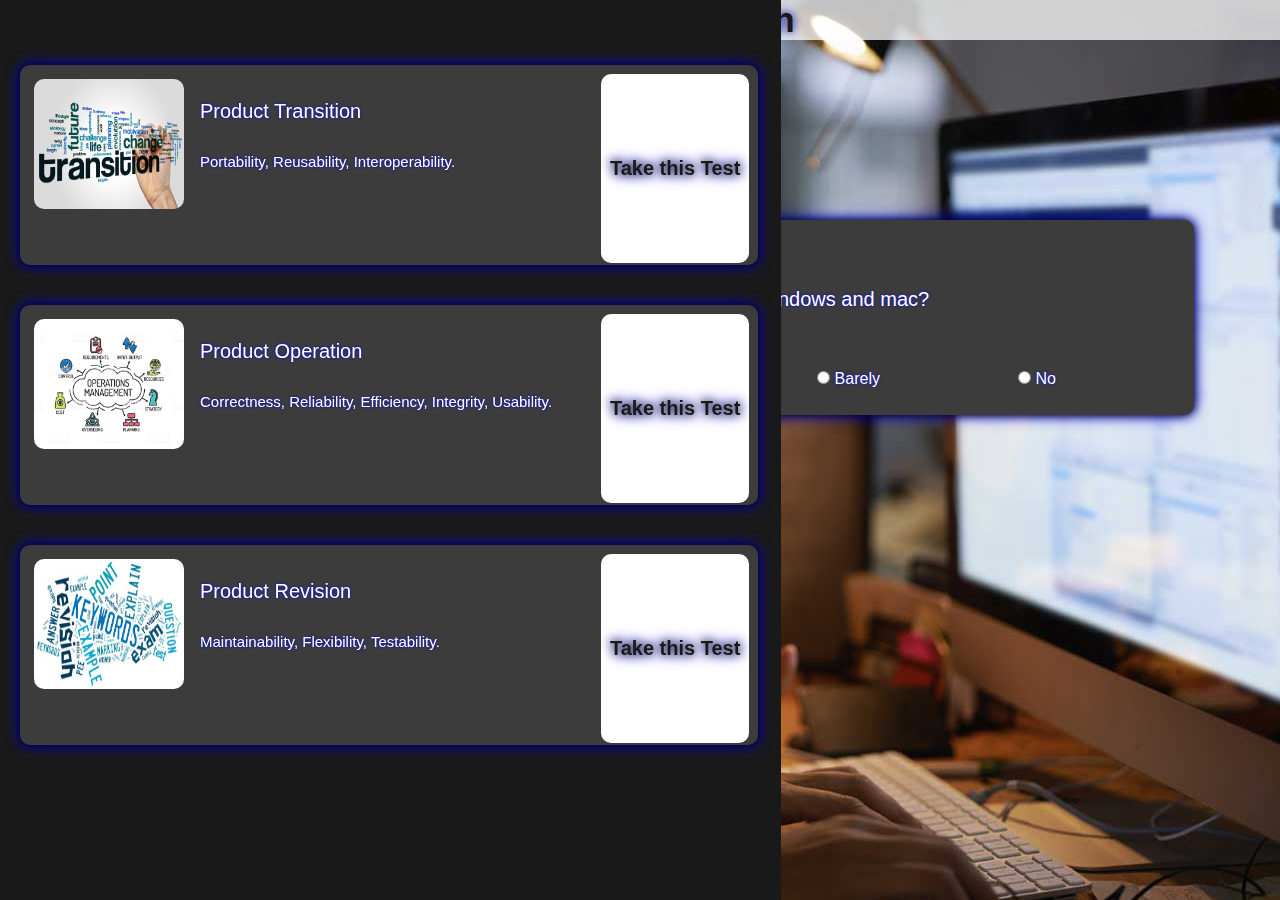
<file: index.html>
<!DOCTYPE html>
<html lang="en">

<head>
    <meta charset="UTF-8">
    <meta name="viewport" content="width=device-width, initial-scale=1.0">
    <meta http-equiv="X-UA-Compatible" content="ie=edge">
    <script src="https://ajax.googleapis.com/ajax/libs/jquery/3.3.1/jquery.min.js"></script>
    <link rel="stylesheet" href="style.css">
    <title>Software Quality</title>
</head>

<body onload="draw();">
    <div class="content1">
        <ul>
            <li class="bc">
                <p id="PT_Title">Product Transition</p>
                <img src="image/shutterstock_370520183.jpg">
                <p id="disc">Portability, Reusability, Interoperability.</p>
                <input type="button" value="Take this Test" id="PT_Title" class="check"
                    onclick="moveToPage($(this).attr('id'));">
            </li>
            <li class="bc">
                <p id="PO_Title">Product Operation</p>
                <img src="image/istockphoto-623886084-1024x1024.jpg">
                <p id="disc">Correctness, Reliability, Efficiency, Integrity, Usability.</p>
                <input type="button" value="Take this Test" id="PO_Title" class="check"
                    onclick="moveToPage($(this).attr('id'));">
            </li>
            <li class="bc">
                <p id="PR_Title">Product Revision</p>
                <img src="image/revision-2_med.jpeg">
                <p id="disc">Maintainability, Flexibility, Testability.</p>
                <input type="button" value="Take this Test" id="PR_Title" class="check"
                    onclick="moveToPage($(this).attr('id'));">
            </li>
        </ul>
    </div>
    <div class="content2">
        <ul class="PT_ul">
            <div class="PT_Title">Product Transition</div>
            <div class="portability_qc">
                <!-- <p id="title">Portability</p> -->
                <div class="protability">
                    <li class="qc">
                        <div class="0" name="">
                            <p>Question 1</p>
                            <p id="disc">Is it possible for this system to be used in both windows and mac?</p>
                            <div class="option">
                                <input type="radio" class="radio" value="10" id="yes"> Yes
                                <input type="radio" class="radio" value="5" id="maybe"> Maybe
                                <input type="radio" class="radio" value="0" id="probably"> Probably
                                <input type="radio" class="radio" value="-5" id="barely"> Barely
                                <input type="radio" class="radio" value="-10" id="no"> No
                            </div><br>
                        </div>
                    </li>
                </div>
            </div>
            <div class="reusability_qc">
                <!-- <p id="title">Reusability</p> -->
                <div class="reusability">
                    <li class="qc">
                        <div class="1" name="">
                            <p>Question 2</p>
                            <p id="disc">Does this system allow users to do renewal membership and checks the validity of memberships?</p>
                            <div class="option">
                                <input type="radio" class="radio" value="10" id="yes"> Yes
                                <input type="radio" class="radio" value="5" id="maybe"> Maybe
                                <input type="radio" class="radio" value="0" id="probably"> Probably
                                <input type="radio" class="radio" value="-5" id="barely"> Barely
                                <input type="radio" class="radio" value="-10" id="no"> No
                            </div><br>
                        </div>
                    </li>
                </div>
            </div>
            <div class="interoperability_qc">
                <!-- <p id="title">Interoperability</p> -->
                <div class="interoperability">
                    <li class="qc">
                        <div class="2" name="">
                            <p>Question 3</p>
                            <p id="disc">Does this system can integrate well with other software system?</p>
                            <div class="option">
                                <input type="radio" class="radio" value="10" id="yes"> Yes
                                <input type="radio" class="radio" value="5" id="maybe"> Maybe
                                <input type="radio" class="radio" value="0" id="probably"> Probably
                                <input type="radio" class="radio" value="-5" id="barely"> Barely
                                <input type="radio" class="radio" value="-10" id="no"> No
                            </div><br>
                        </div>
                    </li>
                    <li class="qc">
                        <div class="3" name="">
                            <p>Question 4</p>
                            <p id="disc">Does your system allow you to process the output as an input in other software system?</p>
                            <div class="option">
                                <input type="radio" class="radio" value="10" id="yes"> Yes
                                <input type="radio" class="radio" value="5" id="maybe"> Maybe
                                <input type="radio" class="radio" value="0" id="probably"> Probably
                                <input type="radio" class="radio" value="-5" id="barely"> Barely
                                <input type="radio" class="radio" value="-10" id="no"> No
                            </div><br>
                        </div>
                    </li>
                </div>
            </div>
        </ul>
        <ul class="PO_ul">
            <div class="PO_Title">Product Operation</div>
            <div class="correctness_qc">
                <!-- <p id="title">Correctness</p> -->
                <div class="correctness">
                    <li class="qc">
                        <div class="4" name="">
                            <p>Question 1</p>
                            <p id="disc">Does your system give the output you want?</p>
                            <div class="option">
                                <input type="radio" class="radio" value="10" id="yes"> Yes
                                <input type="radio" class="radio" value="5" id="maybe"> Maybe
                                <input type="radio" class="radio" value="0" id="probably"> Probably
                                <input type="radio" class="radio" value="-5" id="barely"> Barely
                                <input type="radio" class="radio" value="-10" id="no"> No
                            </div><br>
                        </div>
                    </li>
                    <li class="qc">
                        <div class="5" name="">
                            <p>Question 2</p>
                            <p id="disc">Does your system sometimes give unexpected output?</p>
                            <div class="option">
                                <input type="radio" class="radio" value="10" id="yes"> Yes
                                <input type="radio" class="radio" value="5" id="maybe"> Maybe
                                <input type="radio" class="radio" value="0" id="probably"> Probably
                                <input type="radio" class="radio" value="-5" id="barely"> Barely
                                <input type="radio" class="radio" value="-10" id="no"> No
                            </div><br>
                        </div>
                    </li>
                    <li class="qc">
                        <div class="6" name="">
                            <p>Question 3</p>
                            <p id="disc">Does your system provide full information</p>
                            <div class="option">
                                <input type="radio" class="radio" value="10" id="yes"> Yes
                                <input type="radio" class="radio" value="5" id="maybe"> Maybe
                                <input type="radio" class="radio" value="0" id="probably"> Probably
                                <input type="radio" class="radio" value="-5" id="barely"> Barely
                                <input type="radio" class="radio" value="-10" id="no"> No
                            </div><br>
                        </div>
                    </li>
                    <li class="qc">
                        <div class="7" name="">
                            <p>Question 4</p>
                            <p id="disc">Does the latest output include in the system?</p>
                            <div class="option">
                                <input type="radio" class="radio" value="10" id="yes"> Yes
                                <input type="radio" class="radio" value="5" id="maybe"> Maybe
                                <input type="radio" class="radio" value="0" id="probably"> Probably
                                <input type="radio" class="radio" value="-5" id="barely"> Barely
                                <input type="radio" class="radio" value="-10" id="no"> No
                            </div><br>
                        </div>
                    </li>
                    <li class="qc">
                        <div class="8" name="">
                            <p>Question 5</p>
                            <p id="disc">Did the system delayed too long to respond?</p>
                            <div class="option">
                                <input type="radio" class="radio" value="10" id="yes"> Yes
                                <input type="radio" class="radio" value="5" id="maybe"> Maybe
                                <input type="radio" class="radio" value="0" id="probably"> Probably
                                <input type="radio" class="radio" value="-5" id="barely"> Barely
                                <input type="radio" class="radio" value="-10" id="no"> No
                            </div><br>
                        </div>
                    </li>
                    <li class="qc">
                        <div class="9" name="">
                            <p>Question 6</p>
                            <p id="disc">Did the system is fulfilling client's requirmenets?</p>
                            <div class="option">
                                <input type="radio" class="radio" value="10" id="yes"> Yes
                                <input type="radio" class="radio" value="5" id="maybe"> Maybe
                                <input type="radio" class="radio" value="0" id="probably"> Probably
                                <input type="radio" class="radio" value="-5" id="barely"> Barely
                                <input type="radio" class="radio" value="-10" id="no"> No
                            </div><br>
                        </div>
                    </li>
                </div>
            </div>
            <div class="reliability_qc">
                <!-- <p id="title">Reliability</p> -->
                <div class="reliability">
                    <li class="qc">
                        <div class="10" name="">
                            <p>Question 7</p>
                            <p id="disc">Does your system can tolerate to errors?</p>
                            <div class="option">
                                <input type="radio" class="radio" value="10" id="yes"> Yes
                                <input type="radio" class="radio" value="5" id="maybe"> Maybe
                                <input type="radio" class="radio" value="0" id="probably"> Probably
                                <input type="radio" class="radio" value="-5" id="barely"> Barely
                                <input type="radio" class="radio" value="-10" id="no"> No
                            </div><br>
                        </div>
                    </li>
                    <li class="qc">
                        <div class="11" name="">
                            <p>Question 8</p>
                            <p id="disc">Does your system have limited amount of toleration to errors?</p>
                            <div class="option">
                                <input type="radio" class="radio" value="10" id="yes"> Yes
                                <input type="radio" class="radio" value="5" id="maybe"> Maybe
                                <input type="radio" class="radio" value="0" id="probably"> Probably
                                <input type="radio" class="radio" value="-5" id="barely"> Barely
                                <input type="radio" class="radio" value="-10" id="no"> No
                            </div><br>
                        </div>
                    </li>
                    <li class="qc">
                        <div class="12" name="">
                            <p>Question 9</p>
                            <p id="disc">If the system is failing, does your whole system need to be restart?</p>
                            <div class="option">
                                <input type="radio" class="radio" value="10" id="yes"> Yes
                                <input type="radio" class="radio" value="5" id="maybe"> Maybe
                                <input type="radio" class="radio" value="0" id="probably"> Probably
                                <input type="radio" class="radio" value="-5" id="barely"> Barely
                                <input type="radio" class="radio" value="-10" id="no"> No
                            </div><br>
                        </div>
                    </li>
                </div>
            </div>
            <div class="efficiency_qc">
                <!-- <p id="title">Efficiency</p> -->
                <div class="efficiency">
                    <li class="qc">
                        <div class="13" name="">
                            <p>Question 10</p>
                            <p id="disc">Is the hardware is fast enough to handle all the function that your system is
                                required?
                            </p>
                            <div class="option">
                                <input type="radio" class="radio" value="10" id="yes"> Yes
                                <input type="radio" class="radio" value="5" id="maybe"> Maybe
                                <input type="radio" class="radio" value="0" id="probably"> Probably
                                <input type="radio" class="radio" value="-5" id="barely"> Barely
                                <input type="radio" class="radio" value="-10" id="no"> No
                            </div><br>
                        </div>
                    </li>
                    <li class="qc">
                        <div class="14" name="">
                            <p>Question 11</p>
                            <p id="disc">Is your hardware have backup power if anything happen to power station?</p>
                            <div class="option">
                                <input type="radio" class="radio" value="10" id="yes"> Yes
                                <input type="radio" class="radio" value="5" id="maybe"> Maybe
                                <input type="radio" class="radio" value="0" id="probably"> Probably
                                <input type="radio" class="radio" value="-5" id="barely"> Barely
                                <input type="radio" class="radio" value="-10" id="no"> No
                            </div><br>
                        </div>
                    </li>
                </div>
            </div>
            <div class="integrity_qc">
                <!-- <p id="title">Integrity</p> -->
                <div class="integrity">
                    <li class="qc">
                        <div class="15" name="">
                            <p>Question 12</p>
                            <p id="disc">Does your system allowed someone access wihtout authorization?</p>
                            <div class="option">
                                <input type="radio" class="radio" value="10" id="yes"> Yes
                                <input type="radio" class="radio" value="5" id="maybe"> Maybe
                                <input type="radio" class="radio" value="0" id="probably"> Probably
                                <input type="radio" class="radio" value="-5" id="barely"> Barely
                                <input type="radio" class="radio" value="-10" id="no"> No
                            </div><br>
                        </div>
                    </li>
                    <li class="qc">
                        <div class="16" name="">
                            <p>Question 13</p>
                            <p id="disc">Does the system allowed everyone to add and edit the data?</p>
                            <div class="option">
                                <input type="radio" class="radio" value="10" id="yes"> Yes
                                <input type="radio" class="radio" value="5" id="maybe"> Maybe
                                <input type="radio" class="radio" value="0" id="probably"> Probably
                                <input type="radio" class="radio" value="-5" id="barely"> Barely
                                <input type="radio" class="radio" value="-10" id="no"> No
                            </div><br>
                        </div>
                    </li>
                </div>
            </div>
            <div class="usability_qc">
                <!-- <p id="title">Usability</p> -->
                <div class="usability">
                    <li class="qc">
                        <div class="17" name="">
                            <p>Question 14</p>
                            <p id="disc">Do you take less then a day to understand the system completely?</p>
                            <div class="option">
                                <input type="radio" class="radio" value="10" id="yes"> Yes
                                <input type="radio" class="radio" value="5" id="maybe"> Maybe
                                <input type="radio" class="radio" value="0" id="probably"> Probably
                                <input type="radio" class="radio" value="-5" id="barely"> Barely
                                <input type="radio" class="radio" value="-10" id="no"> No
                            </div><br>
                        </div>
                    </li>
                </div>
            </div>
        </ul>
        <ul class="PR_ul">
            <div class="PR_Title">Product Revision</div>
            <div class="maintainability_qc">
                <!-- <p id="title">Maintainability</p> -->
                <div class="maintainability">
                    <li class="qc">
                        <div class="18" name="">
                            <p>Question 1</p>
                            <p id="disc">If the system is failing, do you can identify the reasons of the failures?</p>
                            <div class="option">
                                <input type="radio" class="radio" value="10" id="yes"> Yes
                                <input type="radio" class="radio" value="5" id="maybe"> Maybe
                                <input type="radio" class="radio" value="0" id="probably"> Probably
                                <input type="radio" class="radio" value="-5" id="barely"> Barely
                                <input type="radio" class="radio" value="-10" id="no"> No
                            </div><br>
                        </div>
                    </li>
                    <li class="qc">
                        <div class="19" name="">
                            <p>Question 2</p>
                            <p id="disc">Did you skip the failures in the system?</p>
                            <div class="option">
                                <input type="radio" class="radio" value="10" id="yes"> Yes
                                <input type="radio" class="radio" value="5" id="maybe"> Maybe
                                <input type="radio" class="radio" value="0" id="probably"> Probably
                                <input type="radio" class="radio" value="-5" id="barely"> Barely
                                <input type="radio" class="radio" value="-10" id="no"> No
                            </div><br>
                        </div>
                    </li>
                    <li class="qc">
                        <div class="20" name="">
                            <p>Question 3</p>
                            <p id="disc">Do you test the system after you skip the failure of the system?</p>
                            <div class="option">
                                <input type="radio" class="radio" value="10" id="yes"> Yes
                                <input type="radio" class="radio" value="5" id="maybe"> Maybe
                                <input type="radio" class="radio" value="0" id="probably"> Probably
                                <input type="radio" class="radio" value="-5" id="barely"> Barely
                                <input type="radio" class="radio" value="-10" id="no"> No
                            </div><br>
                        </div>
                    </li>
                </div>
            </div>
            <div class="flexibility_qc">
                <!-- <p id="title">Flexibility</p> -->
                <div class="flexibility">
                    <li class="qc">
                        <div class="21" name="">
                            <p>Question 4</p>
                            <p id="disc">Does your system can tolerate with the changes of commercial enviroment?</p>
                            <div class="option">
                                <input type="radio" class="radio" value="10" id="yes"> Yes
                                <input type="radio" class="radio" value="5" id="maybe"> Maybe
                                <input type="radio" class="radio" value="0" id="probably"> Probably
                                <input type="radio" class="radio" value="-5" id="barely"> Barely
                                <input type="radio" class="radio" value="-10" id="no"> No
                            </div><br>
                        </div>
                    </li>
                </div>
            </div>
            <div class="testability_qc">
                <!-- <p id="title">Testability</p> -->
                <div class="testability">
                    <li class="qc">
                        <div class="22" name="">
                            <p>Question 5</p>
                            <p id="disc">Does software tester estimate the difficulty an exploring the defects in software products?</p>
                            <div class="option">
                                <input type="radio" class="radio" value="10" id="yes"> Yes
                                <input type="radio" class="radio" value="5" id="maybe"> Maybe
                                <input type="radio" class="radio" value="0" id="probably"> Probably
                                <input type="radio" class="radio" value="-5" id="barely"> Barely
                                <input type="radio" class="radio" value="-10" id="no"> No
                            </div><br>
                        </div>
                    </li>
                    <li class="qc">
                        <div class="23" name="">
                            <p>Question 6</p>
                            <p id="disc">Does the cause of the software failure that is detected by maintenance techicians will deal with the automatic check?</p>
                            <div class="option">
                                <input type="radio" class="radio" value="10" id="yes"> Yes
                                <input type="radio" class="radio" value="5" id="maybe"> Maybe
                                <input type="radio" class="radio" value="0" id="probably"> Probably
                                <input type="radio" class="radio" value="-5" id="barely"> Barely
                                <input type="radio" class="radio" value="-10" id="no"> No
                            </div><br>
                        </div>
                    </li>
                </div>
            </div>
        </ul>
    </div>
    <div class="content3">
        <!-- <p class="output">Result</p> -->
        <div class="myspeedometer">
            <canvas id="speedometer" width="1000" height="600">Canvas not available.</canvas>
            <input type="number" name="I_speedometer" id="I_speedometer" value="0" style="display:none">
            <h2>Transition</h2>
        </div>
        <div class="myspeedometer1">
            <canvas id="speedometer1" width="1000" height="600">Canvas not available.</canvas>
            <input type="number" name="I_speedometer1" id="I_speedometer1" value="0" style="display:none">
            <h2>Revision</h2>
        </div>
        <div class="myspeedometer2">
            <canvas id="speedometer2" width="1350" height="600">Canvas not available.</canvas>
            <input type="number" name="I_speedometer2" id="I_speedometer2" value="0" style="display:none">
            <h2>Operation</h2>
        </div>
        <div class="myspeedometer3">
            <canvas id="speedometer3" width="1000" height="600">Canvas not available.</canvas>
            <input type="number" name="I_speedometer3" id="I_speedometer3" value="0" style="display:none">
            <h2>Overall</h2>
        </div>
    </div>
</body>
<script src="script.js"></script>
<script src='speedometer.js'></script>
</html>
</file>
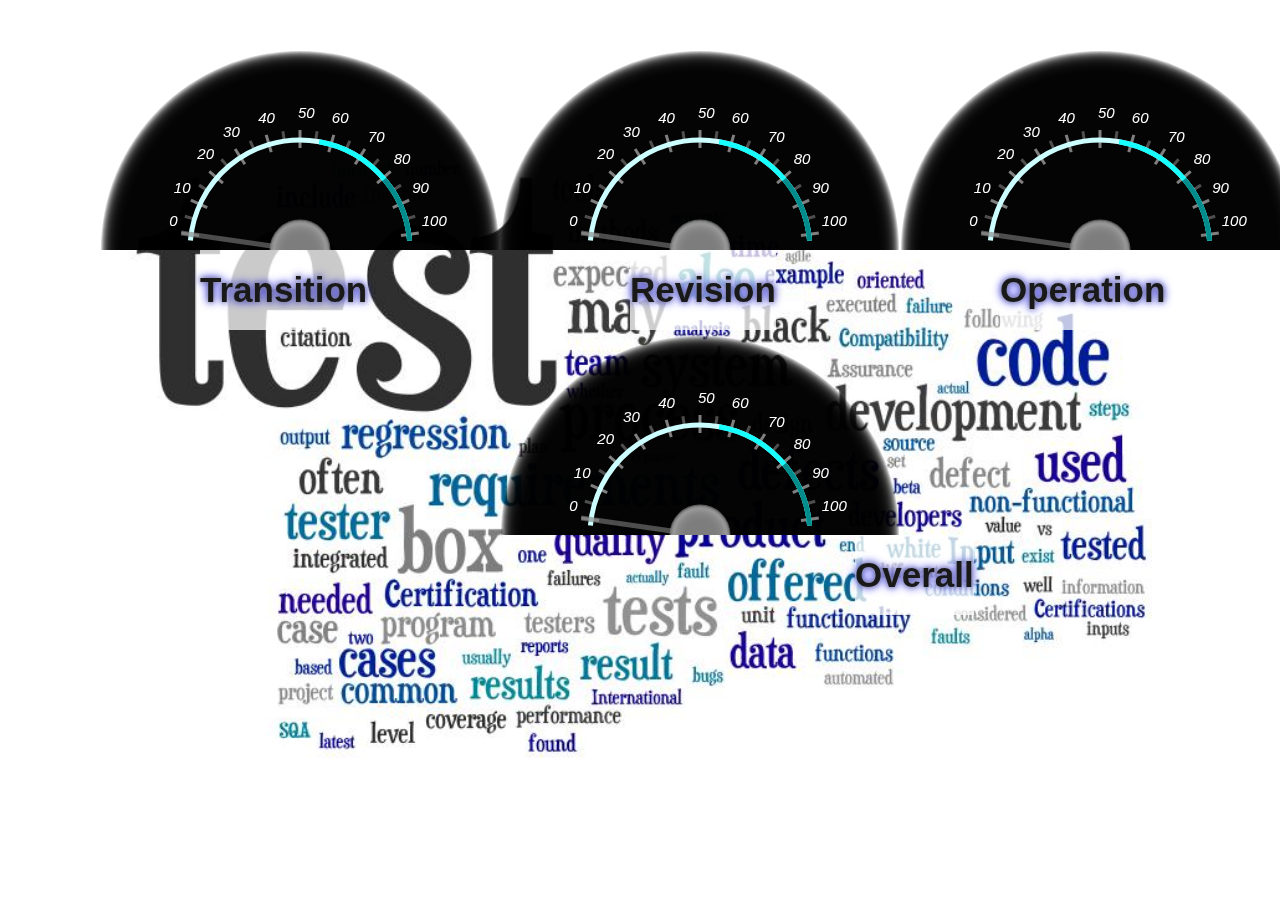
<file: speedometer.html>
<html lang="en">

<head>
    <meta charset="utf-8" />
    <title>Speedometer HTML5 Canvas</title>
    <script src="speedometer.js"></script>
    <link rel="stylesheet" href="speedometerstyle.css">
</head>

<body onload='draw(0);'>
    <div class="content3">
        <div class="myspeedometer">
            <canvas id="speedometer" width="1000" height="300">Canvas not available.</canvas>
            <input type="number" name="I_speedometer" id="I_speedometer" value="0" style="display:none">
            <h2>Transition</h2>
        </div>
        <div class="myspeedometer1">
            <canvas id="speedometer1" width="1000" height="300">Canvas not available.</canvas>
            <input type="number" name="I_speedometer1" id="I_speedometer1" value="0" style="display:none">
            <h2>Revision</h2>
        </div>
        <div class="myspeedometer2">
            <canvas id="speedometer2" width="1350" height="300">Canvas not available.</canvas>
            <input type="number" name="I_speedometer2" id="I_speedometer2" value="0" style="display:none">
            <h2>Operation</h2>
        </div>
        <div class="myspeedometer3">
            <canvas id="speedometer3" width="1000" height="600">Canvas not available.</canvas>
            <input type="number" name="I_speedometer3" id="I_speedometer3" value="0" style="display:none">
            <h2>Overall</h2>
        </div>
    </div>
</body>

</html>
</file>
<file: style.css>
* {
    padding: 0;
    margin: 0;
}

html {
    scroll-behavior: smooth;
}

html, body {
    background-image: url(image/header_quality_assurance.jpg);
    background-repeat: no-repeat;
    background-position: center;
    background-attachment: fixed;
    background-size: auto;
    background-color: white;
}

.bc {
    position: absolute;
    top: 5vh;
    left: -2000px;
    width: 92%;
    height: 20vh;
    padding: 10px;
    background-color: rgb(60, 60, 60);
    border-radius: 10px;
    box-shadow: 0 0 7px black, 0 0 14px #0000FF;
    color: white;
    font-family: Verdana, Geneva, Tahoma, sans-serif;
    transition: 0.5s;
}

.bc:hover{
    background-color: white;
    width: 100%;
    color: rgb(60, 60, 60);
    box-shadow: 0 0 250px black, 0 0 500px #0000FF;
    transition: 0.5s;
}

.bc:hover .check {
    color: white;
    background-color: #19191A;
    text-shadow: 0 0 20px white, 0 0 15px #0000FF; 
}

.bc:hover .bc #disc{
    font-size: 20px;
    transition: .5s;
}

.bc img {  
    position: absolute;
    border-radius: 10px;
    left: 1.5vh;
    top: 1.5vh;
    width: 150px;
    height: 130px;
}

.bc p {
    padding: 5px 0 5px 50px;
    text-shadow: 0 0 3px #0000FF;
}

.bc .check {
    position: absolute;
    right: 1vh;
    top: 1vh; 
    border: none;
    height: 21vh;
    font-weight: bold;
    padding: 1vh;
    font-size: 17px;
    font-family: Verdana, Geneva, Tahoma, sans-serif;
    color: #19191A;
    background-color: white; 
    cursor: pointer;
    border-radius: 10px;
    text-shadow: 0 0 10px black, 0 0 15px #0000FF;
    outline: 0;
    transition: .5s;    
}

.bc #disc {
    font-size: 15px;
    transition: .5s;
}

#PT_Title, #PO_Title, #PR_Title {
    font-size: 20px;
}

.qc {
    width: 87%;
    height: 175px;
    padding: 10px 0 10px 0;
    margin: 20vh 20px 5px 80px;
    background-color: rgb(60, 60, 60);
    border-radius: 10px;
    box-shadow: 0 0 10px black, 0 0 15px #0000FF;;
    display: inline-block;
    color: white;
    font-family: Verdana, Geneva, Tahoma, sans-serif;
    text-shadow: 0 0 3px #0000FF;
}

.qc p {
    padding:  10px;
}

.option input {
    margin: 40px 0 0 12%;
}

.qc .check {
    margin-top: 80px;
    border: none;
    font-weight: bold;
    padding: 1% 15% 1% 15%;
    font-size: 20px;
    font-family: Verdana, Geneva, Tahoma, sans-serif;
    color: #19191A;
    background-color: white; 
    cursor: pointer;
    border-radius: 0 0 10px 10px;
    text-shadow: 0 0 10px black, 0 0 15px #0000FF;
    outline: 0;
    transition: .5s;    
}

#title {
    text-align: center;
    font-size: 20px;
}

.PT_Title, .PO_Title, .PR_Title, .output {
    background-color: rgba(255,255,255,0.75);
    font-family: Verdana, Geneva, Tahoma, sans-serif;
    color: #19191A;
    text-align: center;
    font-size: 35px;
    text-shadow: 0 0 5px grey, 0 0 10px #0000FF;
    font-weight: bold;
}

.output, .welcome, .section {
    font-size: 50px;
}

.output {
    position: absolute;
    top: 0;
}

.done {
    width: 95.5%;
    margin: 5vh 20px 5vh 35px;
    padding: 20px;
    font-size: 30px;
    outline: 0;
    border: 0;
    background-color: rgb(60, 60, 60);
    text-shadow: 0 0 5px grey, 0 0 10px #0000FF;
    color: white;
    border-radius: 10px;
    box-shadow: 0 0 5px grey, 0 0 10px black;
    transition: 0.5s;
}

.done:hover {
    color: rgb(60, 60, 60);
    background-color: white;
    box-shadow: 0 0 250px black, 0 0 500px #0000FF;
    transition: 0.5s;
    cursor: pointer;
}

.qc #disc {
    padding: 20px;
    text-align: center;
    font-size: 20px;
}

.content1 ul {
    position: fixed;
    top: 0;
    left: 0;
    height: 100vh;
    background-color: #19191A;
    width: 50px;
    transition: 0.5s;
    z-index: 10;
}

.content1 ul p {
    margin-top: 20px;
    margin-left: 120px;
}

.content1 ul:hover {
    width: 61%;
    transition: 0.5s;
}

.content1 ul:hover .bc {
    left: 0;
    margin: 20px;
    position: relative;
    display: inline-block;
    transition: 0.5s;
}

.myspeedometer, .myspeedometer1, .myspeedometer2 {
    position: absolute;
}

.myspeedometer h2{
    position: absolute;
    top: 250px;
    margin-left: 200px;
    padding: 20px 0 20px 0;
    font-family: Verdana, Geneva, Tahoma, sans-serif;
    color: white;
    font-size: 35px;
    text-shadow: 0 0 5px grey, 0 0 10px #0000FF;
    font-weight: bold;
} 

.myspeedometer1 h2{
    position: absolute;
    top: 250px;
    margin-left: 630px;
    padding: 20px 0 20px 0;
    font-family: Verdana, Geneva, Tahoma, sans-serif;
    color: white;
    font-size: 35px;
    text-shadow: 0 0 5px grey, 0 0 10px #0000FF;
    font-weight: bold;
} 

.myspeedometer2 h2{
    position: absolute;
    top: 250px;
    margin-left: 1000px;
    padding: 20px 0 20px 0;
    font-family: Verdana, Geneva, Tahoma, sans-serif;
    color:white;
    font-size: 35px;
    text-shadow: 0 0 5px grey, 0 0 10px #0000FF;
    font-weight: bold;
} 

.myspeedometer3 h2{
    position: absolute;
    top: 535px;
    left: 95vh;
    padding: 20px 0 20px 0;
    font-family: Verdana, Geneva, Tahoma, sans-serif;
    color: white;
    font-size: 35px;
    text-shadow: 0 0 5px grey, 0 0 10px #0000FF;
    font-weight: bold;
}
</file>
<file: speedometerstyle.css>
* {
    padding: 0;
    margin: 0;
}

html {
    scroll-behavior: smooth;
}

html, body {
    background-image: url(image/Software-testing-trends-2013.jpg);
    background-repeat: no-repeat;
    background-position: center;
    background-attachment: fixed;
    background-size: 80% auto;
    background-color: white;
}

.bc {
    position: absolute;
    top: 5vh;
    left: -2000px;
    width: 92%;
    height: 20vh;
    padding: 10px;
    background-color: rgb(60, 60, 60);
    border-radius: 10px;
    box-shadow: 0 0 7px black, 0 0 14px #0000FF;
    color: white;
    font-family: Verdana, Geneva, Tahoma, sans-serif;
    transition: 0.5s;
}

.bc:hover{
    background-color: white;
    width: 100%;
    color: rgb(60, 60, 60);
    box-shadow: 0 0 250px black, 0 0 500px #0000FF;
    transition: 0.5s;
}

.bc:hover .check {
    color: white;
    background-color: #19191A;
    text-shadow: 0 0 20px white, 0 0 15px #0000FF; 
}

.bc:hover .bc #disc{
    font-size: 20px;
    transition: .5s;
}

.bc img {  
    position: absolute;
    border-radius: 10px;
    left: 1.5vh;
    top: 1.5vh;
    width: 150px;
    height: 130px;
}

.bc p {
    padding: 5px 0 5px 50px;
    text-shadow: 0 0 3px #0000FF;
}

.bc .check {
    position: absolute;
    right: 1vh;
    top: 1vh; 
    border: none;
    height: 21vh;
    font-weight: bold;
    padding: 1vh;
    font-size: 17px;
    font-family: Verdana, Geneva, Tahoma, sans-serif;
    color: #19191A;
    background-color: white; 
    cursor: pointer;
    border-radius: 10px;
    text-shadow: 0 0 10px black, 0 0 15px #0000FF;
    outline: 0;
    transition: .5s;    
}

.bc #disc {
    font-size: 15px;
    transition: .5s;
}

#PT_Title, #PO_Title, #PR_Title {
    font-size: 20px;
}

.qc {
    width: 87%;
    height: 175px;
    padding: 10px 0 10px 0;
    margin: 20vh 20px 5px 80px;
    background-color: rgb(60, 60, 60);
    border-radius: 10px;
    box-shadow: 0 0 10px black, 0 0 15px #0000FF;;
    display: inline-block;
    color: white;
    font-family: Verdana, Geneva, Tahoma, sans-serif;
    text-shadow: 0 0 3px #0000FF;
}

.qc p {
    padding:  10px;
}

.option input {
    margin: 40px 0 0 12%;
}

.qc .check {
    margin-top: 80px;
    border: none;
    font-weight: bold;
    padding: 1% 15% 1% 15%;
    font-size: 20px;
    font-family: Verdana, Geneva, Tahoma, sans-serif;
    color: #19191A;
    background-color: white; 
    cursor: pointer;
    border-radius: 0 0 10px 10px;
    text-shadow: 0 0 10px black, 0 0 15px #0000FF;
    outline: 0;
    transition: .5s;    
}

#title {
    text-align: center;
    font-size: 20px;
}

.PT_Title, .PO_Title, .PR_Title, .output {
    background-color: rgba(255,255,255,0.75);
    font-family: Verdana, Geneva, Tahoma, sans-serif;
    color: #19191A;
    text-align: center;
    font-size: 35px;
    text-shadow: 0 0 5px grey, 0 0 10px #0000FF;
    font-weight: bold;
}

.output, .welcome, .section {
    font-size: 50px;
}

.output {
    position: absolute;
    top: 0;
}

.done {
    width: 95.5%;
    margin: 5vh 20px 5vh 35px;
    padding: 20px;
    font-size: 30px;
    outline: 0;
    border: 0;
    background-color: rgb(60, 60, 60);
    text-shadow: 0 0 5px grey, 0 0 10px #0000FF;
    color: white;
    border-radius: 10px;
    box-shadow: 0 0 5px grey, 0 0 10px black;
    transition: 0.5s;
}

.done:hover {
    color: rgb(60, 60, 60);
    background-color: white;
    box-shadow: 0 0 250px black, 0 0 500px #0000FF;
    transition: 0.5s;
    cursor: pointer;
}

.qc #disc {
    padding: 20px;
    text-align: center;
    font-size: 20px;
}

.content1, .content2, .content3 {
    padding-bottom: 10vh;
}

.content1 ul {
    position: fixed;
    top: 0;
    left: 0;
    height: 100vh;
    background-color: #19191A;
    width: 50px;
    transition: 0.5s;
    z-index: 10;
}

.content1 ul p {
    margin-top: 20px;
    margin-left: 120px;
}

.content1 ul:hover {
    width: 61%;
    transition: 0.5s;
}

.content1 ul:hover .bc {
    left: 0;
    margin: 20px;
    position: relative;
    display: inline-block;
    transition: 0.5s;
}

.myspeedometer, .myspeedometer1, .myspeedometer2 {
    position: absolute;
}

.myspeedometer h2{
    position: absolute;
    top: 250px;
    margin-left: 200px;
    background-color: rgba(255,255,255,0.75);
    padding: 20px 0 20px 0;
    font-family: Verdana, Geneva, Tahoma, sans-serif;
    color: #19191A;
    font-size: 35px;
    text-shadow: 0 0 5px grey, 0 0 10px #0000FF;
    font-weight: bold;
} 

.myspeedometer1 h2{
    position: absolute;
    top: 250px;
    margin-left: 630px;
    background-color: rgba(255,255,255,0.75);
    padding: 20px 0 20px 0;
    font-family: Verdana, Geneva, Tahoma, sans-serif;
    color: #19191A;
    font-size: 35px;
    text-shadow: 0 0 5px grey, 0 0 10px #0000FF;
    font-weight: bold;
} 

.myspeedometer2 h2{
    position: absolute;
    top: 250px;
    margin-left: 1000px;
    background-color: rgba(255,255,255,0.75);
    padding: 20px 0 20px 0;
    font-family: Verdana, Geneva, Tahoma, sans-serif;
    color: #19191A;
    font-size: 35px;
    text-shadow: 0 0 5px grey, 0 0 10px #0000FF;
    font-weight: bold;
} 

.myspeedometer3 h2{
    position: absolute;
    top: 535px;
    left: 95vh;
    background-color: rgba(255,255,255,0.75);
    padding: 20px 0 20px 0;
    font-family: Verdana, Geneva, Tahoma, sans-serif;
    color: #19191A;
    font-size: 35px;
    text-shadow: 0 0 5px grey, 0 0 10px #0000FF;
    font-weight: bold;
}
</file>
